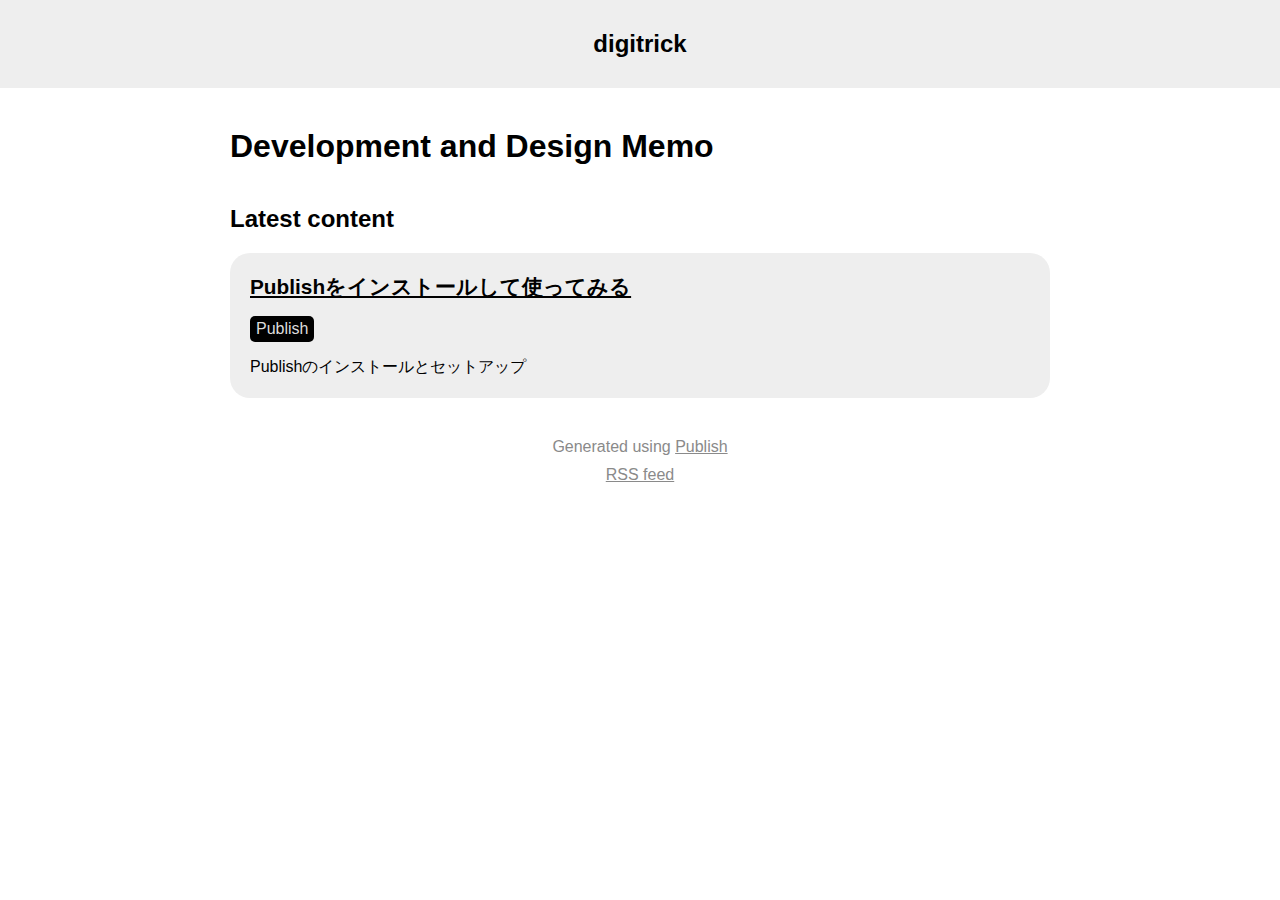
<file: index.html>
<!DOCTYPE html><html lang="ja"><head><meta charset="UTF-8"/><meta name="og:site_name" content="digitrick"/><link rel="canonical" href="https://digitrick.net"/><meta name="twitter:url" content="https://digitrick.net"/><meta name="og:url" content="https://digitrick.net"/><title>Development and Design Memo | digitrick</title><meta name="twitter:title" content="Development and Design Memo | digitrick"/><meta name="og:title" content="Development and Design Memo | digitrick"/><meta name="description"/><meta name="twitter:description"/><meta name="og:description"/><meta name="twitter:card" content="summary"/><link rel="stylesheet" href="/styles.css" type="text/css"/><meta name="viewport" content="width=device-width, initial-scale=1.0"/><link rel="shortcut icon" href="/images/favicon.png" type="image/png"/><link rel="alternate" href="/feed.rss" type="application/rss+xml" title="Subscribe to digitrick"/></head><body><header><div class="wrapper"><a href="/" class="site-name">digitrick</a></div></header><div class="wrapper"><h1>Development and Design Memo</h1><p class="description"></p><h2>Latest content</h2><ul class="item-list"><li><article><h1><a href="/posts/publish">Publishをインストールして使ってみる</a></h1><ul class="tag-list"><li><a href="/tags/publish">Publish</a></li></ul><p>Publishのインストールとセットアップ</p></article></li></ul></div><footer><p>Generated using <a href="https://github.com/johnsundell/publish">Publish</a></p><p><a href="/feed.rss">RSS feed</a></p></footer></body></html>
</file>
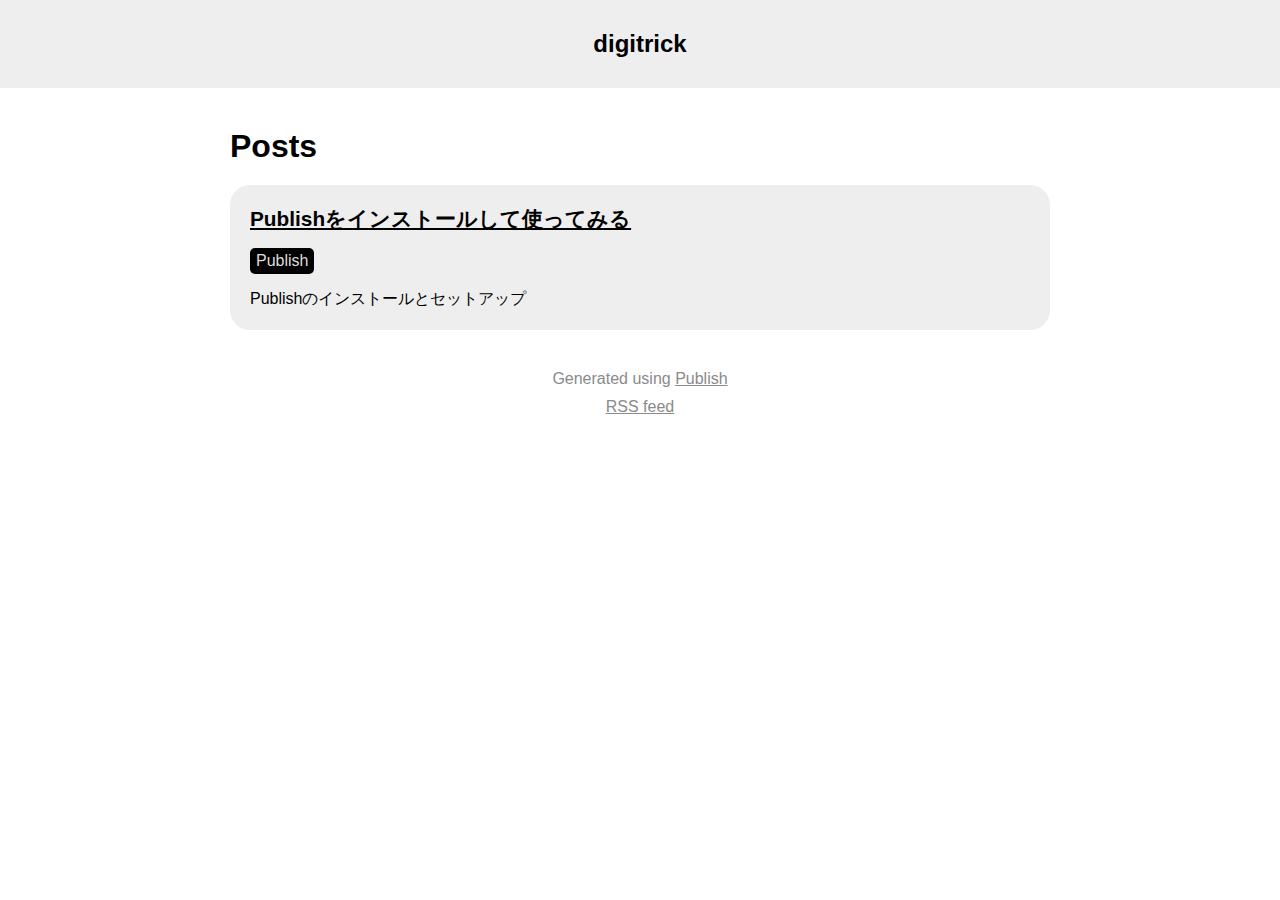
<file: posts/index.html>
<!DOCTYPE html><html lang="ja"><head><meta charset="UTF-8"/><meta name="og:site_name" content="digitrick"/><link rel="canonical" href="https://digitrick.net/posts"/><meta name="twitter:url" content="https://digitrick.net/posts"/><meta name="og:url" content="https://digitrick.net/posts"/><title>Posts | digitrick</title><meta name="twitter:title" content="Posts | digitrick"/><meta name="og:title" content="Posts | digitrick"/><meta name="description"/><meta name="twitter:description"/><meta name="og:description"/><meta name="twitter:card" content="summary"/><link rel="stylesheet" href="/styles.css" type="text/css"/><meta name="viewport" content="width=device-width, initial-scale=1.0"/><link rel="shortcut icon" href="/images/favicon.png" type="image/png"/><link rel="alternate" href="/feed.rss" type="application/rss+xml" title="Subscribe to digitrick"/></head><body><header><div class="wrapper"><a href="/" class="site-name">digitrick</a></div></header><div class="wrapper"><h1>Posts</h1><ul class="item-list"><li><article><h1><a href="/posts/publish">Publishをインストールして使ってみる</a></h1><ul class="tag-list"><li><a href="/tags/publish">Publish</a></li></ul><p>Publishのインストールとセットアップ</p></article></li></ul></div><footer><p>Generated using <a href="https://github.com/johnsundell/publish">Publish</a></p><p><a href="/feed.rss">RSS feed</a></p></footer></body></html>
</file>
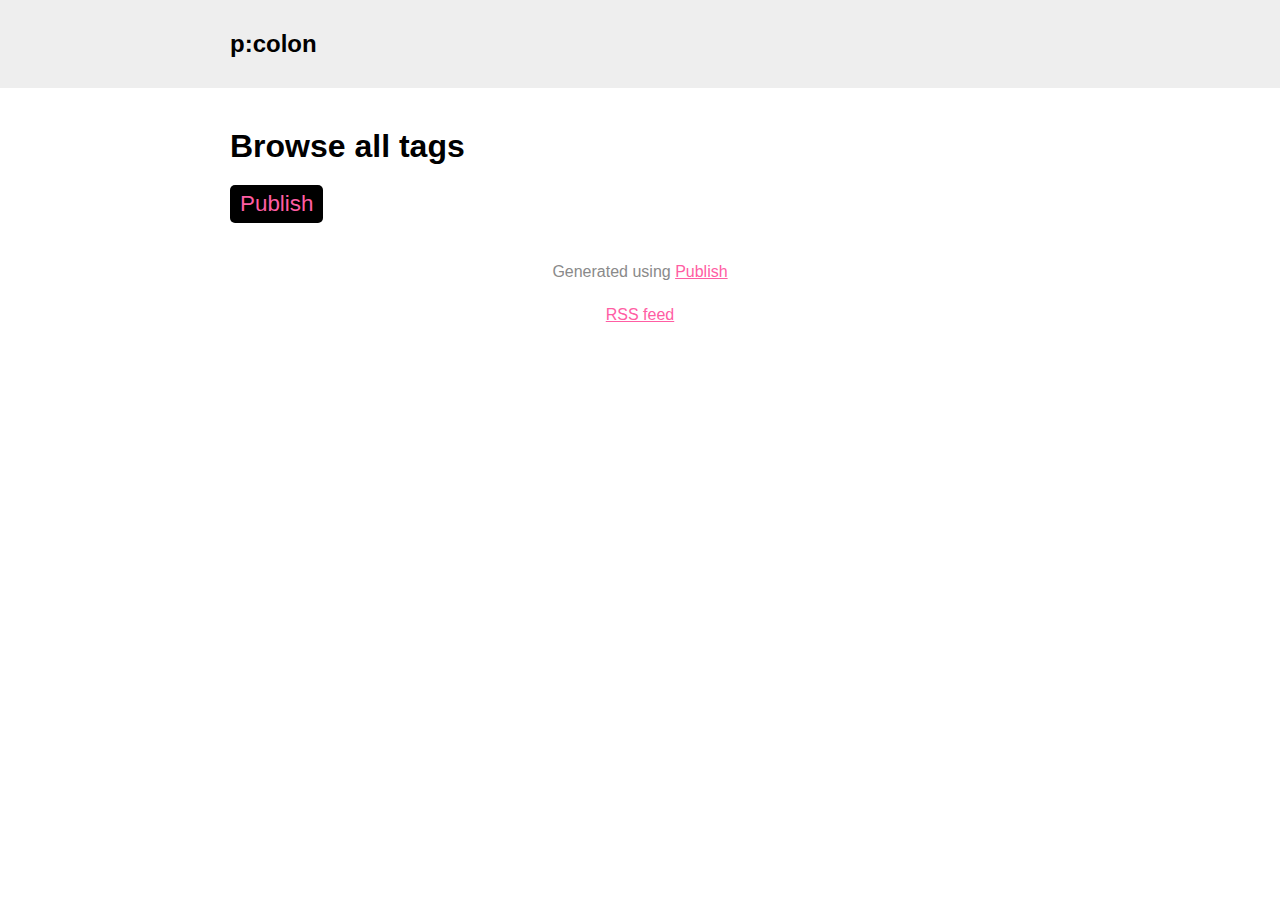
<file: tags/index.html>
<!DOCTYPE html><html lang="ja"><head><meta charset="UTF-8"/><meta name="og:site_name" content="p:colon"/><link rel="canonical" href="https://picolon.com/tags"/><meta name="twitter:url" content="https://picolon.com/tags"/><meta name="og:url" content="https://picolon.com/tags"/><title>p:colon</title><meta name="twitter:title" content="p:colon"/><meta name="og:title" content="p:colon"/><meta name="description"/><meta name="twitter:description"/><meta name="og:description"/><meta name="twitter:card" content="summary"/><link rel="stylesheet" href="/PicolonTheme/styles.css" type="text/css"/><meta name="viewport" content="width=device-width, initial-scale=1.0"/><link rel="shortcut icon" href="/images/favicon.png" type="image/png"/><link rel="alternate" href="/feed.rss" type="application/rss+xml" title="Subscribe to p:colon"/></head><body><header><div class="wrapper"><a href="/" class="site-name">p:colon</a></div></header><div class="wrapper"><h1>Browse all tags</h1><ul class="all-tags"><li class="tag"><a href="/tags/publish">Publish</a></li></ul></div><footer><p>Generated using <a href="https://github.com/johnsundell/publish">Publish</a></p><p><a href="/feed.rss">RSS feed</a></p></footer></body></html>
</file>
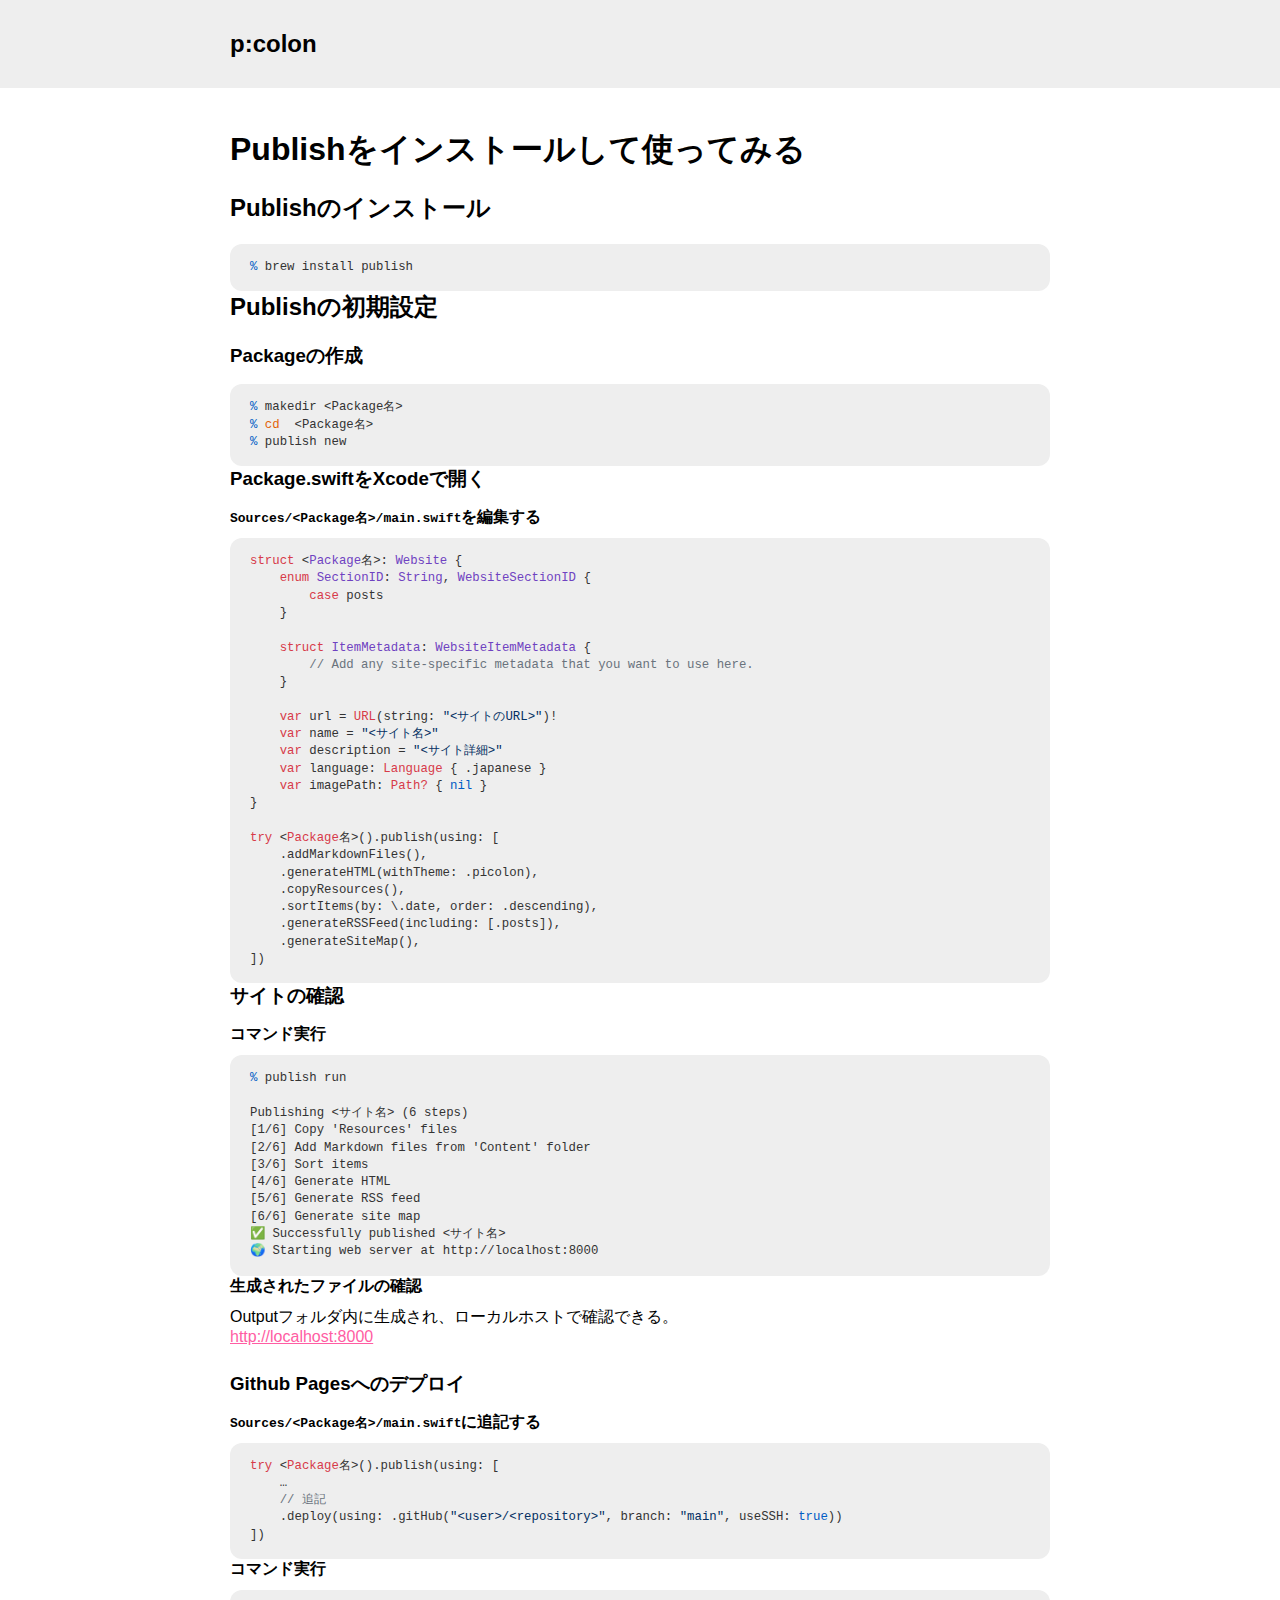
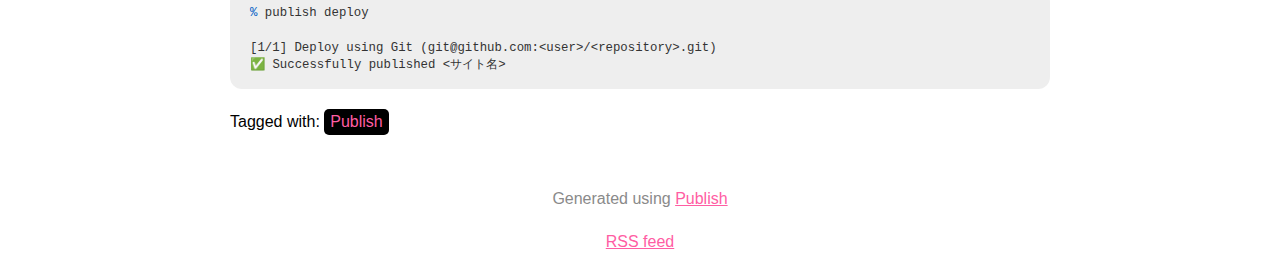
<file: posts/publish/index.html>
<!DOCTYPE html><html lang="ja"><head><meta charset="UTF-8"/><meta name="og:site_name" content="p:colon"/><link rel="canonical" href="https://picolon.com/posts/publish"/><meta name="twitter:url" content="https://picolon.com/posts/publish"/><meta name="og:url" content="https://picolon.com/posts/publish"/><title>Publishをインストールして使ってみる | p:colon</title><meta name="twitter:title" content="Publishをインストールして使ってみる | p:colon"/><meta name="og:title" content="Publishをインストールして使ってみる | p:colon"/><meta name="description" content="Publishのインストールとセットアップ"/><meta name="twitter:description" content="Publishのインストールとセットアップ"/><meta name="og:description" content="Publishのインストールとセットアップ"/><meta name="twitter:card" content="summary"/><link rel="stylesheet" href="/PicolonTheme/styles.css" type="text/css"/><link rel="stylesheet" href="/PicolonTheme/highlight.css" type="text/css"/><meta name="viewport" content="width=device-width, initial-scale=1.0"/><link rel="shortcut icon" href="/images/favicon.png" type="image/png"/><link rel="alternate" href="/feed.rss" type="application/rss+xml" title="Subscribe to p:colon"/><!-- Google tag (gtag.js) --><script async src="https://www.googletagmanager.com/gtag/js?id=G-RXBWFFBF9F"></script><script>window.dataLayer = window.dataLayer || [];function gtag(){dataLayer.push(arguments);}gtag('js', new Date());gtag('config', 'G-RXBWFFBF9F');</script></head><body class="item-page"><header><div class="wrapper"><a href="/" class="site-name">p:colon</a></div></header><div class="wrapper"><article><div class="content"><h1>Publishをインストールして使ってみる</h1><h2>Publishのインストール</h2><pre data-language="shell" class="hljs"><code><span class="hljs-meta">
%</span><span class="bash"> brew install publish</span>
</code></pre><h2>Publishの初期設定</h2><h3>Packageの作成</h3><pre data-language="shell" class="hljs"><code><span class="hljs-meta">
%</span><span class="bash"> makedir &lt;Package名&gt;</span>
<span class="hljs-meta">%</span><span class="bash"> <span class="hljs-built_in">cd</span>  &lt;Package名&gt;</span>
<span class="hljs-meta">%</span><span class="bash"> publish new</span>
</code></pre><h3>Package.swiftをXcodeで開く</h3><h4><code>Sources/&lt;Package名&gt;/main.swift</code>を編集する</h4><pre data-language="swift" class="hljs"><code><span class="hljs-class"><span class="hljs-keyword">struct</span> &lt;<span class="hljs-title">Package</span>名&gt;: <span class="hljs-title">Website</span> </span>{
    <span class="hljs-class"><span class="hljs-keyword">enum</span> <span class="hljs-title">SectionID</span>: <span class="hljs-title">String</span>, <span class="hljs-title">WebsiteSectionID</span> </span>{
        <span class="hljs-keyword">case</span> posts
    }

    <span class="hljs-class"><span class="hljs-keyword">struct</span> <span class="hljs-title">ItemMetadata</span>: <span class="hljs-title">WebsiteItemMetadata</span> </span>{
        <span class="hljs-comment">// Add any site-specific metadata that you want to use here.</span>
    }

    <span class="hljs-keyword">var</span> url = <span class="hljs-type">URL</span>(string: <span class="hljs-string">"&lt;サイトのURL&gt;"</span>)!
    <span class="hljs-keyword">var</span> name = <span class="hljs-string">"&lt;サイト名&gt;"</span>
    <span class="hljs-keyword">var</span> description = <span class="hljs-string">"&lt;サイト詳細&gt;"</span>
    <span class="hljs-keyword">var</span> language: <span class="hljs-type">Language</span> { .japanese }
    <span class="hljs-keyword">var</span> imagePath: <span class="hljs-type">Path?</span> { <span class="hljs-literal">nil</span> }
}

<span class="hljs-keyword">try</span> &lt;<span class="hljs-type">Package</span>名&gt;().publish(using: [
    .addMarkdownFiles(),
    .generateHTML(withTheme: .picolon),
    .copyResources(),
    .sortItems(by: \.date, order: .descending),
    .generateRSSFeed(including: [.posts]),
    .generateSiteMap(),
])
</code></pre><h3>サイトの確認</h3><h4>コマンド実行</h4><pre data-language="shell" class="hljs"><code><span class="hljs-meta">
%</span><span class="bash"> publish run</span>

Publishing &lt;サイト名&gt; (6 steps)
[1/6] Copy 'Resources' files
[2/6] Add Markdown files from 'Content' folder
[3/6] Sort items
[4/6] Generate HTML
[5/6] Generate RSS feed
[6/6] Generate site map
✅ Successfully published &lt;サイト名&gt;
🌍 Starting web server at http://localhost:8000
</code></pre><h4>生成されたファイルの確認</h4><p>Outputフォルダ内に生成され、ローカルホストで確認できる。<br><a href="http://localhost:8000">http://localhost:8000</a></p><h3>Github Pagesへのデプロイ</h3><h4><code>Sources/&lt;Package名&gt;/main.swift</code>に追記する</h4><pre data-language="swift" class="hljs"><code><span class="hljs-keyword">try</span> &lt;<span class="hljs-type">Package</span>名&gt;().publish(using: [
    …
    <span class="hljs-comment">// 追記</span>
    .deploy(using: .gitHub(<span class="hljs-string">"&lt;user&gt;/&lt;repository&gt;"</span>, branch: <span class="hljs-string">"main"</span>, useSSH: <span class="hljs-literal">true</span>))
])
</code></pre><h4>コマンド実行</h4><pre data-language="shell" class="hljs"><code><span class="hljs-meta">
%</span><span class="bash"> publish deploy</span>

[1/1] Deploy using Git (git@github.com:&lt;user&gt;/&lt;repository&gt;.git)
✅ Successfully published &lt;サイト名&gt;
</code></pre></div><span>Tagged with: </span><ul class="tag-list"><li><a href="/tags/publish">Publish</a></li></ul></article></div><footer><p>Generated using <a href="https://github.com/johnsundell/publish">Publish</a></p><p><a href="/feed.rss">RSS feed</a></p></footer></body></html>
</file>
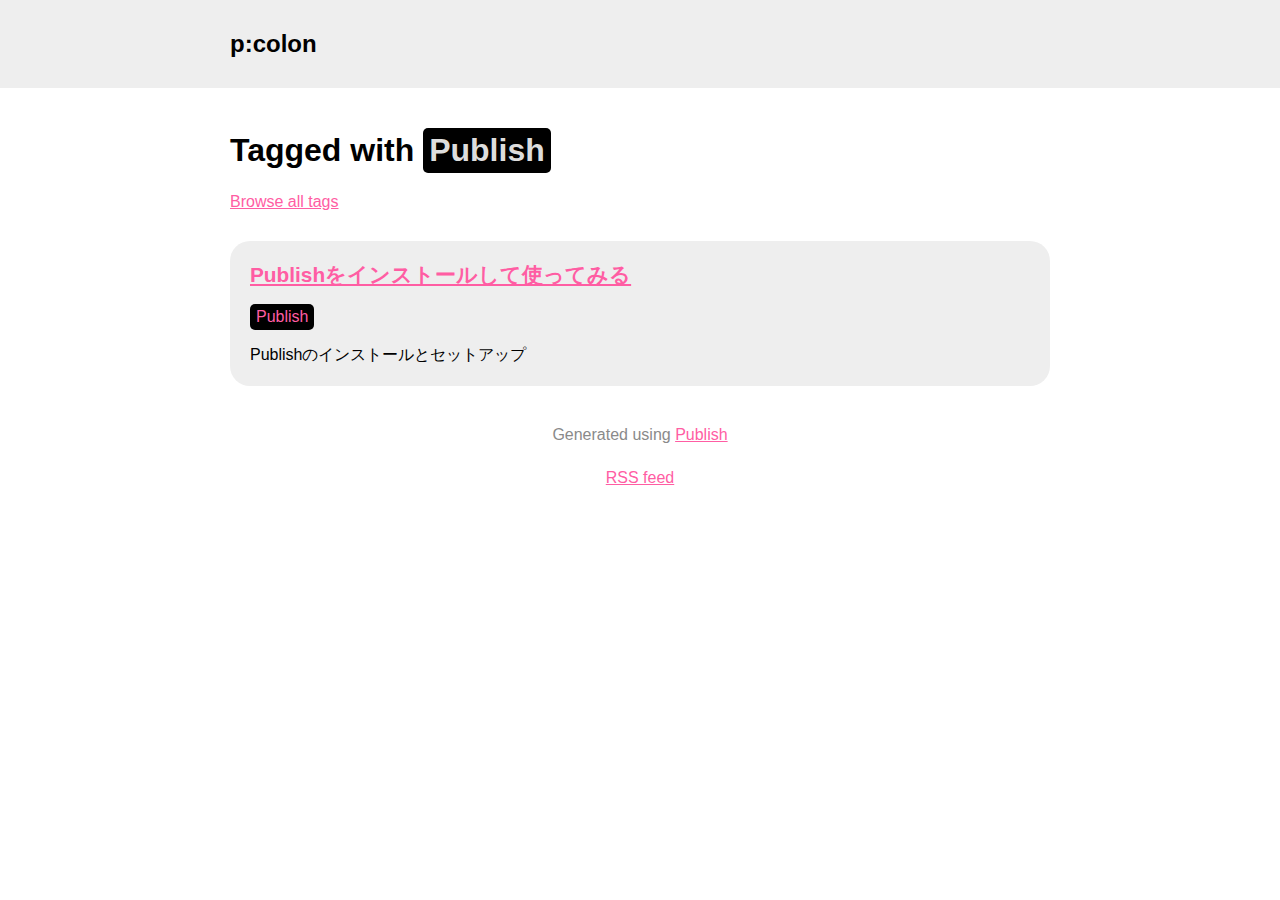
<file: tags/publish/index.html>
<!DOCTYPE html><html lang="ja"><head><meta charset="UTF-8"/><meta name="og:site_name" content="p:colon"/><link rel="canonical" href="https://picolon.com/tags/publish"/><meta name="twitter:url" content="https://picolon.com/tags/publish"/><meta name="og:url" content="https://picolon.com/tags/publish"/><title>p:colon</title><meta name="twitter:title" content="p:colon"/><meta name="og:title" content="p:colon"/><meta name="description"/><meta name="twitter:description"/><meta name="og:description"/><meta name="twitter:card" content="summary"/><link rel="stylesheet" href="/PicolonTheme/styles.css" type="text/css"/><meta name="viewport" content="width=device-width, initial-scale=1.0"/><link rel="shortcut icon" href="/images/favicon.png" type="image/png"/><link rel="alternate" href="/feed.rss" type="application/rss+xml" title="Subscribe to p:colon"/><!-- Google tag (gtag.js) --><script async src="https://www.googletagmanager.com/gtag/js?id=G-RXBWFFBF9F"></script><script>window.dataLayer = window.dataLayer || [];function gtag(){dataLayer.push(arguments);}gtag('js', new Date());gtag('config', 'G-RXBWFFBF9F');</script></head><body><header><div class="wrapper"><a href="/" class="site-name">p:colon</a></div></header><div class="wrapper"><h1>Tagged with <span class="tag">Publish</span></h1><a href="/tags" class="browse-all">Browse all tags</a><ul class="item-list"><li><article><h1><a href="/posts/publish">Publishをインストールして使ってみる</a></h1><ul class="tag-list"><li><a href="/tags/publish">Publish</a></li></ul><p>Publishのインストールとセットアップ</p></article></li></ul></div><footer><p>Generated using <a href="https://github.com/johnsundell/publish">Publish</a></p><p><a href="/feed.rss">RSS feed</a></p></footer></body></html>
</file>
<file: PicolonTheme/highlight.css>
/*!
  Theme: GitHub Dark
  Description: Dark theme as seen on github.com
  Author: github.com
  Maintainer: @Hirse
  Updated: 2021-05-15

  Outdated base version: https://github.com/primer/github-syntax-light
  Outdated base version: https://github.com/primer/github-syntax-dark
  Current colors taken from GitHub's CSS
*/

.hljs {
  color: #24292e;
  background: #ffffff;
  border-radius: 20px;
}

.hljs-doctag,
.hljs-keyword,
.hljs-meta .hljs-keyword,
.hljs-template-tag,
.hljs-template-variable,
.hljs-type,
.hljs-variable.language_ {
  /* prettylights-syntax-keyword */
  color: #d73a49;
}

.hljs-title,
.hljs-title.class_,
.hljs-title.class_.inherited__,
.hljs-title.function_ {
  /* prettylights-syntax-entity */
  color: #6f42c1;
}

.hljs-attr,
.hljs-attribute,
.hljs-literal,
.hljs-meta,
.hljs-number,
.hljs-operator,
.hljs-variable,
.hljs-selector-attr,
.hljs-selector-class,
.hljs-selector-id {
  /* prettylights-syntax-constant */
  color: #005cc5;
  white-space: normal;
}

.hljs-regexp,
.hljs-string,
.hljs-meta .hljs-string {
  /* prettylights-syntax-string */
  color: #032f62;
}

.hljs-built_in,
.hljs-symbol {
  /* prettylights-syntax-variable */
  color: #e36209;
}

.hljs-comment,
.hljs-code,
.hljs-formula {
  /* prettylights-syntax-comment */
  color: #6a737d;
}

.hljs-name,
.hljs-quote,
.hljs-selector-tag,
.hljs-selector-pseudo {
  /* prettylights-syntax-entity-tag */
  color: #22863a;
}

.hljs-subst {
  /* prettylights-syntax-storage-modifier-import */
  color: #24292e;
}

.hljs-section {
  /* prettylights-syntax-markup-heading */
  color: #005cc5;
  font-weight: bold;
}

.hljs-bullet {
  /* prettylights-syntax-markup-list */
  color: #735c0f;
}

.hljs-emphasis {
  /* prettylights-syntax-markup-italic */
  color: #24292e;
  font-style: italic;
}

.hljs-strong {
  /* prettylights-syntax-markup-bold */
  color: #24292e;
  font-weight: bold;
}

.hljs-addition {
  /* prettylights-syntax-markup-inserted */
  color: #22863a;
  background-color: #f0fff4;
}

.hljs-deletion {
  /* prettylights-syntax-markup-deleted */
  color: #b31d28;
  background-color: #ffeef0;
}

.hljs-char.escape_,
.hljs-link,
.hljs-params,
.hljs-property,
.hljs-punctuation,
.hljs-tag {
  /* purposely ignored */
}

@media (prefers-color-scheme: dark) {

    .hljs {
      color: #c9d1d9;
      background: #0d1117;
      border-radius: 20px;
    }

    .hljs-doctag,
    .hljs-keyword,
    .hljs-meta .hljs-keyword,
    .hljs-template-tag,
    .hljs-template-variable,
    .hljs-type,
    .hljs-variable.language_ {
      /* prettylights-syntax-keyword */
      color: #ff7b72;
    }

    .hljs-title,
    .hljs-title.class_,
    .hljs-title.class_.inherited__,
    .hljs-title.function_ {
      /* prettylights-syntax-entity */
      color: #d2a8ff;
    }

    .hljs-attr,
    .hljs-attribute,
    .hljs-literal,
    .hljs-meta,
    .hljs-number,
    .hljs-operator,
    .hljs-variable,
    .hljs-selector-attr,
    .hljs-selector-class,
    .hljs-selector-id {
      /* prettylights-syntax-constant */
      color: #79c0ff;
      white-space: normal;
    }

    .hljs-regexp,
    .hljs-string,
    .hljs-meta .hljs-string {
      /* prettylights-syntax-string */
      color: #a5d6ff;
    }

    .hljs-built_in,
    .hljs-symbol {
      /* prettylights-syntax-variable */
      color: #ffa657;
    }

    .hljs-comment,
    .hljs-code,
    .hljs-formula {
      /* prettylights-syntax-comment */
      color: #8b949e;
    }

    .hljs-name,
    .hljs-quote,
    .hljs-selector-tag,
    .hljs-selector-pseudo {
      /* prettylights-syntax-entity-tag */
      color: #7ee787;
    }

    .hljs-subst {
      /* prettylights-syntax-storage-modifier-import */
      color: #c9d1d9;
    }

    .hljs-section {
      /* prettylights-syntax-markup-heading */
      color: #1f6feb;
      font-weight: bold;
    }

    .hljs-bullet {
      /* prettylights-syntax-markup-list */
      color: #f2cc60;
    }

    .hljs-emphasis {
      /* prettylights-syntax-markup-italic */
      color: #c9d1d9;
      font-style: italic;
    }

    .hljs-strong {
      /* prettylights-syntax-markup-bold */
      color: #c9d1d9;
      font-weight: bold;
    }

    .hljs-addition {
      /* prettylights-syntax-markup-inserted */
      color: #aff5b4;
      background-color: #033a16;
    }

    .hljs-deletion {
      /* prettylights-syntax-markup-deleted */
      color: #ffdcd7;
      background-color: #67060c;
    }

    .hljs-char.escape_,
    .hljs-link,
    .hljs-params,
    .hljs-property,
    .hljs-punctuation,
    .hljs-tag {
      /* purposely ignored */
    }
}
</file>
<file: styles.css>
/**
*  Publish Foundation theme
*  Copyright (c) John Sundell 2019
*  MIT license, see LICENSE file for details
*/

* {
    margin: 0;
    padding: 0;
    box-sizing: border-box;
}

body {
    background: #fff;
    color: #000;
    font-family: Helvetica, Arial;
    text-align: center;
}

.wrapper {
    max-width: 900px;
    margin-left: auto;
    margin-right: auto;
    padding: 40px;
    text-align: left;
}

header {
    background-color: #eee;
}

header .wrapper {
    padding-top: 30px;
    padding-bottom: 30px;
    text-align: center;
}

header a {
    text-decoration: none;
}

header .site-name {
    font-size: 1.5em;
    color: #000;
    font-weight: bold;
}

nav {
    margin-top: 20px;
}

nav li {
    display: inline-block;
    margin: 0 7px;
    line-height: 1.5em;
}

nav li a.selected {
    text-decoration: underline;
}

h1 {
    margin-bottom: 20px;
    font-size: 2em;
}

h2 {
    margin: 20px 0;
}

p {
    margin-bottom: 10px;
}

a {
    color: inherit;
}

.description {
    margin-bottom: 40px;
}

.item-list > li {
    display: block;
    padding: 20px;
    border-radius: 20px;
    background-color: #eee;
    margin-bottom: 20px;
}

.item-list > li:last-child {
    margin-bottom: 0;
}

.item-list h1 {
    margin-bottom: 15px;
    font-size: 1.3em;
}

.item-list p {
    margin-bottom: 0;
}

.tag-list {
    margin-bottom: 15px;
}

.tag-list li,
.tag {
    display: inline-block;
    background-color: #000;
    color: #ddd;
    padding: 4px 6px;
    border-radius: 5px;
    margin-right: 5px;
}

.tag-list a,
.tag a {
    text-decoration: none;
}

.item-page .tag-list {
    display: inline-block;
}

.content {
    margin-bottom: 40px;
}

.browse-all {
    display: block;
    margin-bottom: 30px;
}

.all-tags li {
    font-size: 1.4em;
    margin-right: 10px;
    padding: 6px 10px;
}

footer {
    color: #8a8a8a;
}

pre code {
    display: block;
    background-color: #eee;
    padding: 15px 20px;
    border-radius: 12px;
    color: #333;
    line-height: 1.4em;
    font-size: 0.95em;
    overflow-x: auto;
    white-space: pre;
    -webkit-overflow-scrolling: touch;
}

@media (prefers-color-scheme: dark) {
    body {
        background-color: #222;
    }

    body,
    header .site-name {
        color: #ddd;
    }

    .item-list > li {
        background-color: #333;
    }

    header {
        background-color: #000;
    }

    pre code {
        color: #fff;
        background-color: #000;
    }
}

@media(max-width: 600px) {
    .wrapper {
        padding: 40px 20px;
    }
}
</file>
<file: PicolonTheme/styles.css>
/**
*  Publish Foundation theme
*  Copyright (c) John Sundell 2019
*  MIT license, see LICENSE file for details
*/

* {
    margin: 0;
    padding: 0;
    box-sizing: border-box;
}

body {
    background: #fff;
    color: #000;
    font-family: Helvetica, Arial;
    text-align: center;
}

.wrapper {
    max-width: 900px;
    margin-left: auto;
    margin-right: auto;
    padding: 40px;
    text-align: left;
}

header {
    background-color: #eee;
}

header .wrapper {
    padding-top: 30px;
    padding-bottom: 30px;
}

header a {
    text-decoration: none;
}

header .site-name {
    font-size: 1.5em;
    color: #000;
    font-weight: bold;
}

nav {
    margin-top: 20px;
}

nav li {
    display: inline-block;
    margin: 0 7px;
    line-height: 1.5em;
}

nav li a.selected {
    text-decoration: underline;
}

h1 {
    margin-bottom: 20px;
    font-size: 2em;
}

h2 {
    margin-bottom: 20px;
}

h3 {
    margin-bottom: 15px;
}

h4 {
    margin-bottom: 10px;
}

p {
    margin-bottom: 25px;
}

a {
    color: #FF5DA3;
}

.description {
    margin-bottom: 40px;
}

.item-list > li {
    display: block;
    padding: 20px;
    border-radius: 20px;
    background-color: #eee;
    margin-bottom: 20px;
}

.item-list > li:last-child {
    margin-bottom: 0;
}

.item-list h1 {
    margin-bottom: 15px;
    font-size: 1.3em;
}

.item-list p {
    margin-bottom: 0;
}

.tag-list {
    margin-bottom: 15px;
}

.tag-list li,
.tag {
    display: inline-block;
    background-color: #000;
    color: #ddd;
    padding: 4px 6px;
    border-radius: 5px;
    margin-right: 5px;
}

.tag-list a,
.tag a {
    text-decoration: none;
}

.item-page .tag-list {
    display: inline-block;
}

.content {
    margin-bottom: 20px;
}

.browse-all {
    display: block;
    margin-bottom: 30px;
}

.all-tags li {
    font-size: 1.4em;
    margin-right: 10px;
    padding: 6px 10px;
}

footer {
    color: #8a8a8a;
}

pre code {
    display: block;
    background-color: #eee;
    padding: 15px 20px;
    border-radius: 12px;
    color: #333;
    line-height: 1.4em;
    font-size: 0.95em;
    overflow-x: auto;
    white-space: pre;
    -webkit-overflow-scrolling: touch;
}

@media (prefers-color-scheme: dark) {
    body {
        background-color: #222;
    }

    body,
    header .site-name {
        color: #ddd;
    }

    .item-list > li {
        background-color: #333;
    }

    header {
        background-color: #000;
    }

    pre code {
        color: #fff;
        background-color: #000;
    }
}

@media(max-width: 600px) {
    .wrapper {
        padding: 40px 20px;
    }
}
</file>
